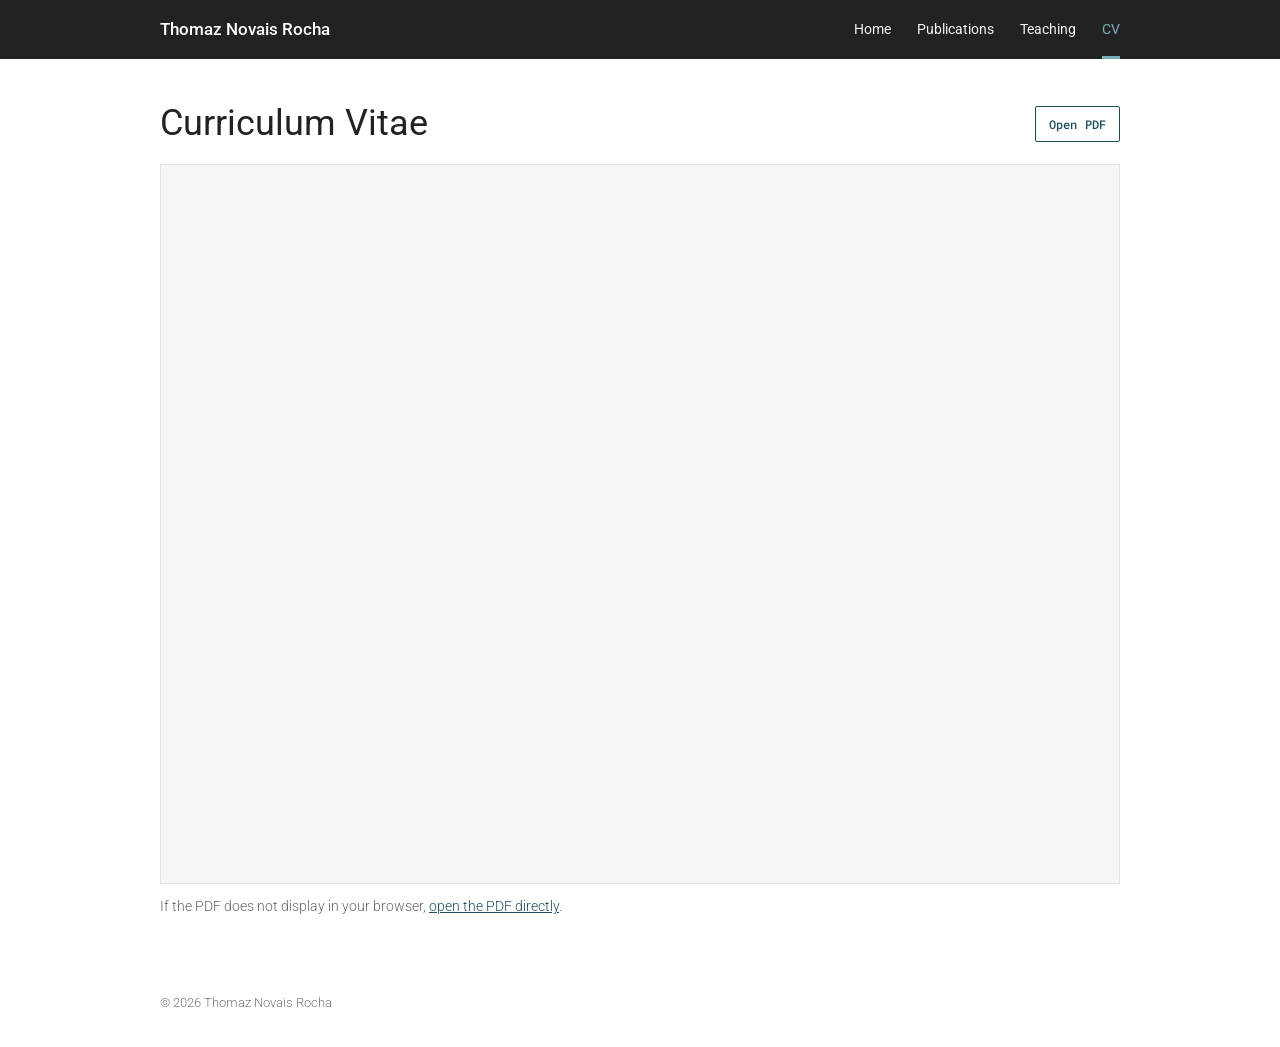
<file: cv.html>
<!doctype html>
<html lang="en">
<head>
  <meta charset="utf-8">
  <meta name="viewport" content="width=device-width, initial-scale=1">
  <meta name="description" content="Curriculum Vitae of Thomaz Novais Rocha, Postdoctoral Researcher at the Institute for Applied Ethics, Pontificia Universidad Católica de Chile.">
  <title>CV · Thomaz Novais Rocha</title>
  <link rel="preconnect" href="https://fonts.googleapis.com">
  <link rel="preconnect" href="https://fonts.gstatic.com" crossorigin>
  <link href="https://fonts.googleapis.com/css2?family=Roboto+Mono:wght@400;500&family=Roboto:wght@300;400;500;700&display=swap" rel="stylesheet">
  <link rel="stylesheet" href="styles.css?v=20260915-16">
</head>
<body>
<header class="site-header">
  <div class="wrap top-nav">
    <div class="site-name"><a href="index.html">Thomaz Novais Rocha</a></div>
    <nav aria-label="Primary navigation">
      <a href="index.html">Home</a>
      <a href="publications.html">Publications</a>
      <a href="teaching.html">Teaching</a>
      <a class="active" href="cv.html">CV</a>
    </nav>
  </div>
</header>
<main class="wrap page cv-page">
  <div class="cv-header">
    <h1>Curriculum Vitae</h1>
    <a class="cv-download" href="assets/Thomaz_Novais_Rocha_CV.pdf?v=20261008" target="_blank" rel="noopener">Open PDF</a>
  </div>
  <iframe class="cv-frame" src="assets/Thomaz_Novais_Rocha_CV.pdf?v=20261008#view=FitH" title="Curriculum Vitae of Thomaz Novais Rocha"></iframe>
  <p class="cv-fallback">If the PDF does not display in your browser, <a href="assets/Thomaz_Novais_Rocha_CV.pdf?v=20261008" target="_blank" rel="noopener">open the PDF directly</a>.</p>
</main>
<footer><div class="wrap">© 2026 Thomaz Novais Rocha</div></footer>
</body></html>
</file>
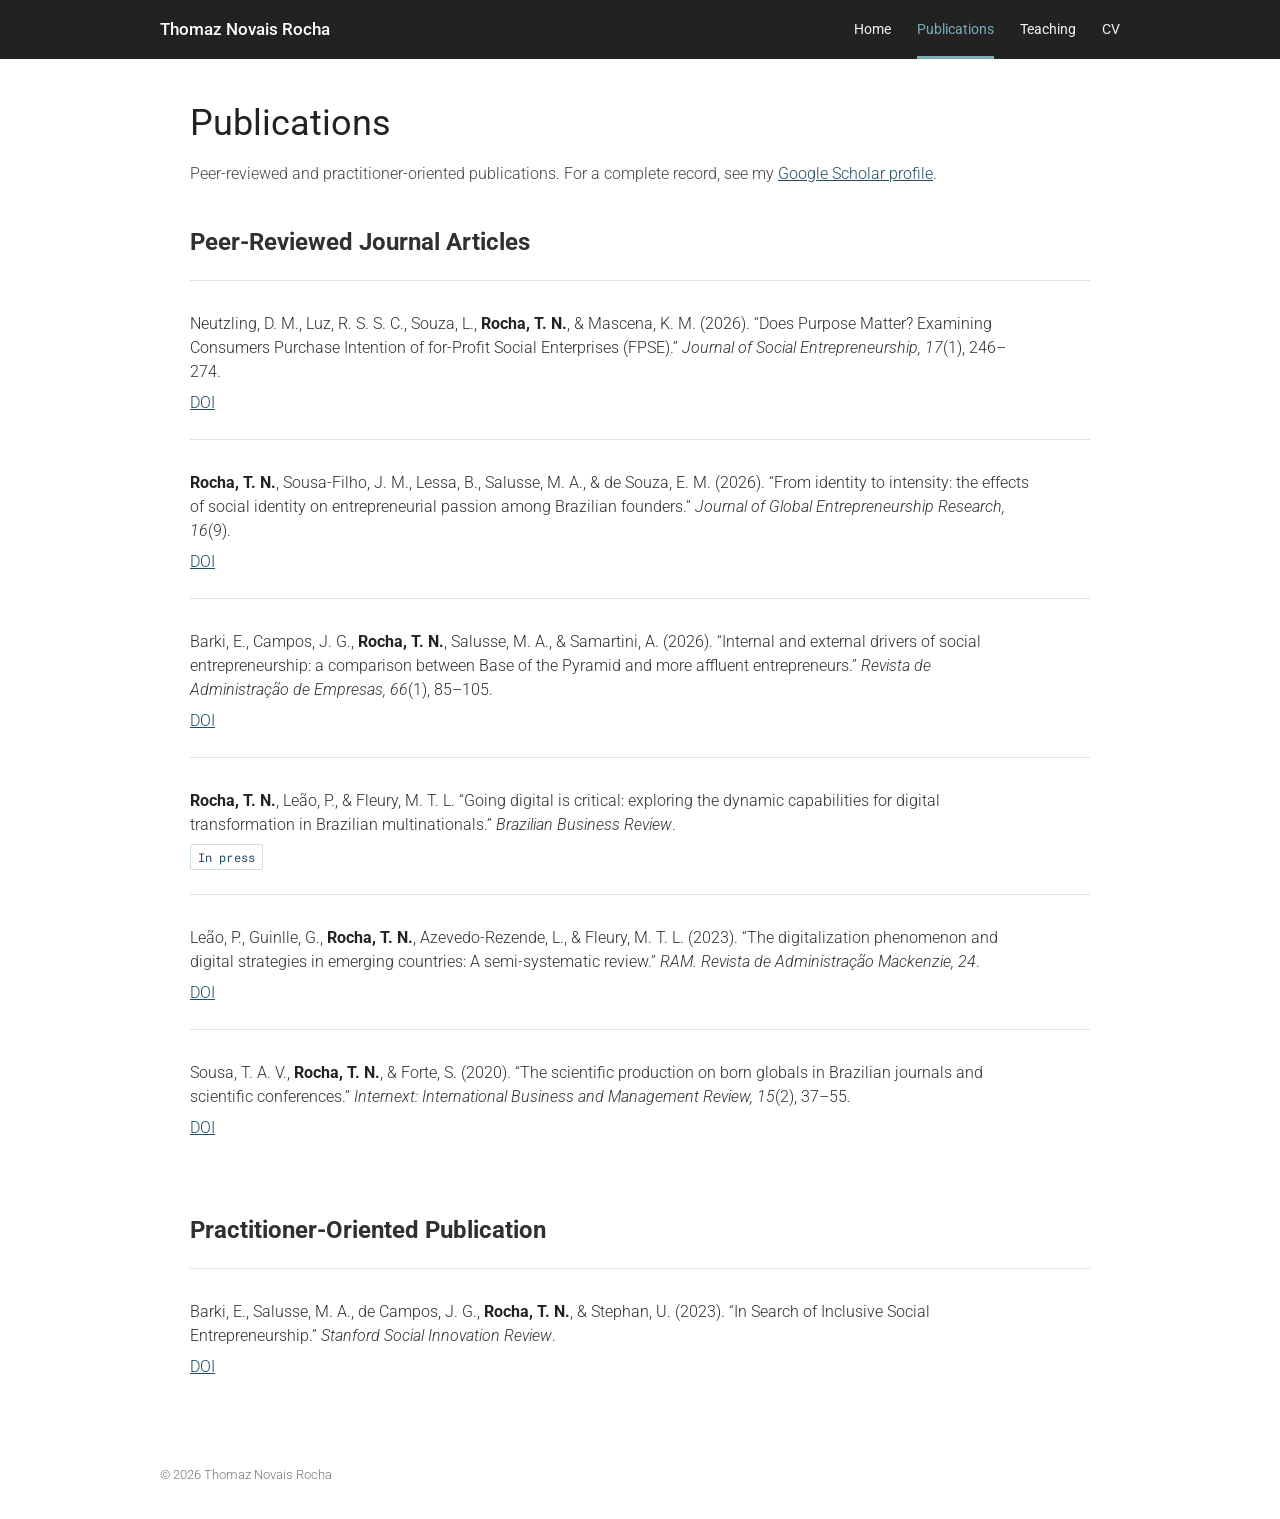
<file: publications.html>
<!doctype html>
<html lang="en">
<head>
  <meta charset="utf-8">
  <meta name="viewport" content="width=device-width, initial-scale=1">
  <meta name="description" content="Publications by Thomaz Novais Rocha on social entrepreneurship, entrepreneurial behavior, business ethics, innovation, and management.">
  <title>Publications · Thomaz Novais Rocha</title>
  <link rel="preconnect" href="https://fonts.googleapis.com">
  <link rel="preconnect" href="https://fonts.gstatic.com" crossorigin>
  <link href="https://fonts.googleapis.com/css2?family=Roboto+Mono:wght@400;500&family=Roboto:wght@300;400;500;700&display=swap" rel="stylesheet">
  <link rel="stylesheet" href="styles.css?v=20260915-16">
</head>
<body>
<header class="site-header">
  <div class="wrap top-nav">
    <div class="site-name"><a href="index.html">Thomaz Novais Rocha</a></div>
    <nav aria-label="Primary navigation">
      <a href="index.html">Home</a>
      <a class="active" href="publications.html">Publications</a>
      <a href="teaching.html">Teaching</a>
      <a href="cv.html">CV</a>
    </nav>
  </div>
</header>
<main class="wrap page">
  <h1>Publications</h1>
  <p class="page-intro">Peer-reviewed and practitioner-oriented publications. For a complete record, see my <a href="https://scholar.google.com.br/citations?hl=pt-BR&user=ff-VyqAAAAAJ" target="_blank" rel="noopener">Google Scholar profile</a>.</p>

  <h2>Peer-Reviewed Journal Articles</h2>
  <div class="entry"><p class="citation">Neutzling, D. M., Luz, R. S. S. C., Souza, L., <strong>Rocha, T. N.</strong>, & Mascena, K. M. (2026). “Does Purpose Matter? Examining Consumers Purchase Intention of for-Profit Social Enterprises (FPSE).” <em>Journal of Social Entrepreneurship, 17</em>(1), 246–274.</p><a href="https://doi.org/10.1080/19420676.2024.2358442" target="_blank" rel="noopener">DOI</a></div>
  <div class="entry"><p class="citation"><strong>Rocha, T. N.</strong>, Sousa-Filho, J. M., Lessa, B., Salusse, M. A., & de Souza, E. M. (2026). “From identity to intensity: the effects of social identity on entrepreneurial passion among Brazilian founders.” <em>Journal of Global Entrepreneurship Research, 16</em>(9).</p><a href="https://doi.org/10.1007/s40497-025-00483-y" target="_blank" rel="noopener">DOI</a></div>
  <div class="entry"><p class="citation">Barki, E., Campos, J. G., <strong>Rocha, T. N.</strong>, Salusse, M. A., & Samartini, A. (2026). “Internal and external drivers of social entrepreneurship: a comparison between Base of the Pyramid and more affluent entrepreneurs.” <em>Revista de Administração de Empresas, 66</em>(1), 85–105.</p><a href="https://doi.org/10.1108/RAE-03-2026-0023" target="_blank" rel="noopener">DOI</a></div>
  <div class="entry"><p class="citation"><strong>Rocha, T. N.</strong>, Leão, P., & Fleury, M. T. L. “Going digital is critical: exploring the dynamic capabilities for digital transformation in Brazilian multinationals.” <em>Brazilian Business Review</em>.</p><span class="badge">In press</span></div>
  <div class="entry"><p class="citation">Leão, P., Guinlle, G., <strong>Rocha, T. N.</strong>, Azevedo-Rezende, L., & Fleury, M. T. L. (2023). “The digitalization phenomenon and digital strategies in emerging countries: A semi-systematic review.” <em>RAM. Revista de Administração Mackenzie, 24</em>.</p><a href="https://doi.org/10.1590/1678-6971/eRAMR230059.en" target="_blank" rel="noopener">DOI</a></div>
  <div class="entry"><p class="citation">Sousa, T. A. V., <strong>Rocha, T. N.</strong>, & Forte, S. (2020). “The scientific production on born globals in Brazilian journals and scientific conferences.” <em>Internext: International Business and Management Review, 15</em>(2), 37–55.</p><a href="https://doi.org/10.18568/internext.v15i2.525" target="_blank" rel="noopener">DOI</a></div>

  <h2 style="margin-top:48px">Practitioner-Oriented Publication</h2>
  <div class="entry"><p class="citation">Barki, E., Salusse, M. A., de Campos, J. G., <strong>Rocha, T. N.</strong>, & Stephan, U. (2023). “In Search of Inclusive Social Entrepreneurship.” <em>Stanford Social Innovation Review</em>.</p><a href="https://doi.org/10.48558/J0YT-QZ66" target="_blank" rel="noopener">DOI</a></div>
</main>
<footer><div class="wrap">© 2026 Thomaz Novais Rocha</div></footer>
</body></html>
</file>
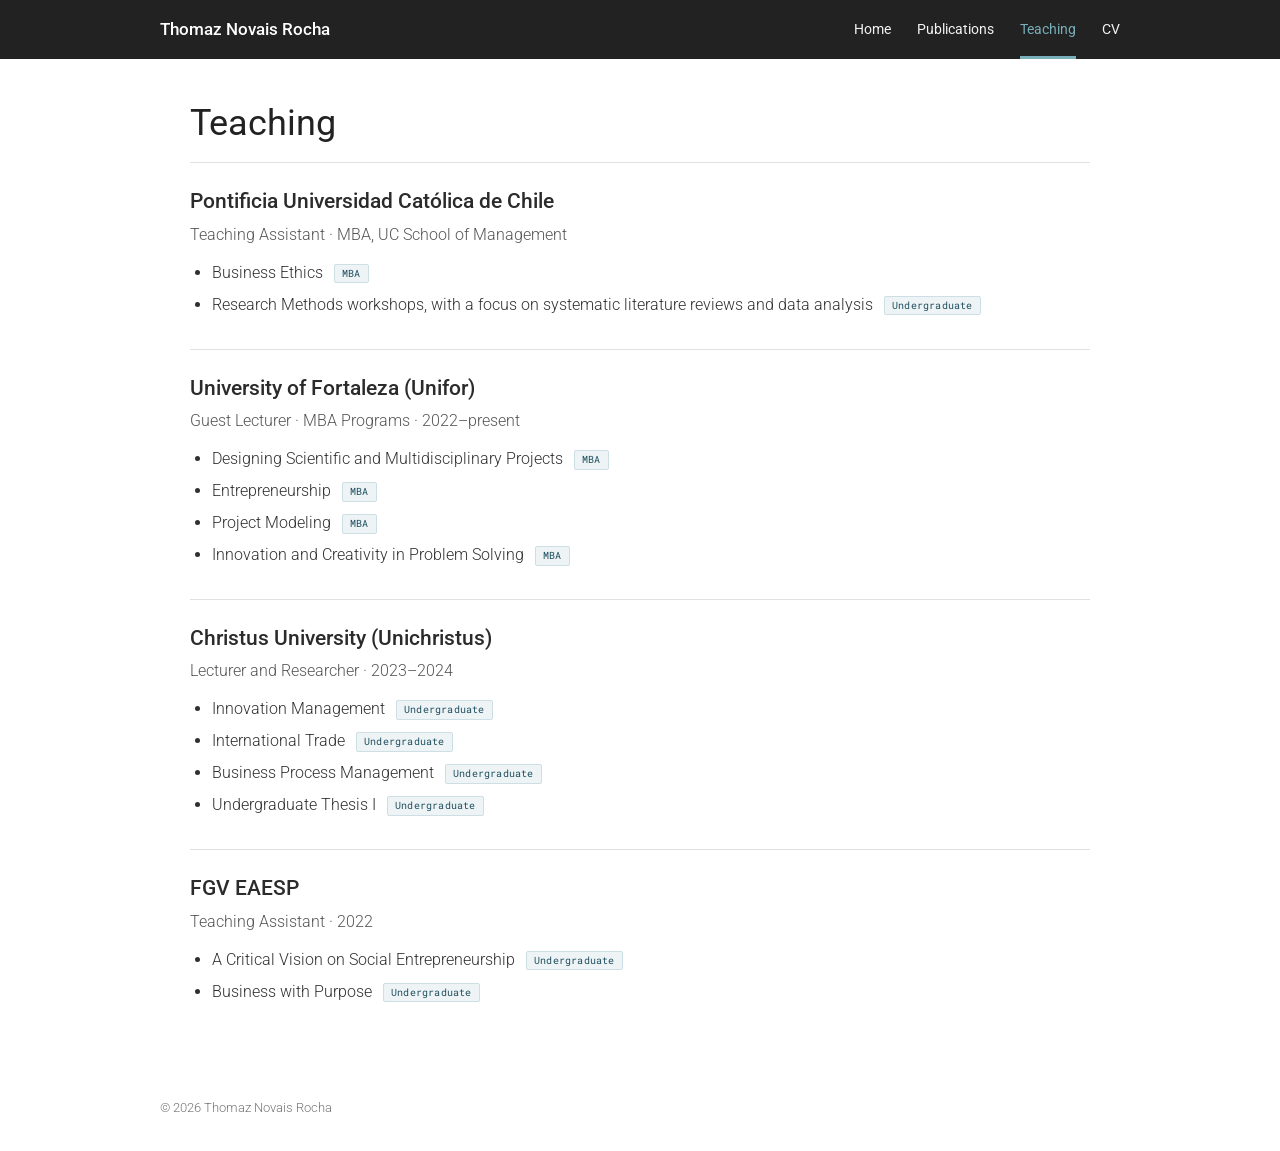
<file: teaching.html>
<!doctype html>
<html lang="en">
<head>
  <meta charset="utf-8">
  <meta name="viewport" content="width=device-width, initial-scale=1">
  <meta name="description" content="Teaching experience of Thomaz Novais Rocha across MBA and undergraduate programs in business ethics, entrepreneurship, innovation, research methods, and management.">
  <title>Teaching · Thomaz Novais Rocha</title>
  <link rel="preconnect" href="https://fonts.googleapis.com">
  <link rel="preconnect" href="https://fonts.gstatic.com" crossorigin>
  <link href="https://fonts.googleapis.com/css2?family=Roboto+Mono:wght@400;500&family=Roboto:wght@300;400;500;700&display=swap" rel="stylesheet">
  <link rel="stylesheet" href="styles.css?v=20260915-16">
</head>
<body>
<header class="site-header">
  <div class="wrap top-nav">
    <div class="site-name"><a href="index.html">Thomaz Novais Rocha</a></div>
    <nav aria-label="Primary navigation">
      <a href="index.html">Home</a>
      <a href="publications.html">Publications</a>
      <a class="active" href="teaching.html">Teaching</a>
      <a href="cv.html">CV</a>
    </nav>
  </div>
</header>
<main class="wrap page">
  <h1>Teaching</h1>
  <div class="entry">
    <h2>Pontificia Universidad Católica de Chile</h2>
    <p class="meta">Teaching Assistant · MBA, UC School of Management</p>
    <ul class="course-list">
      <li>Business Ethics <span class="course-level">MBA</span></li>
      <li>Research Methods workshops, with a focus on systematic literature reviews and data analysis <span class="course-level">Undergraduate</span></li>
    </ul>
  </div>
  <div class="entry">
    <h2>University of Fortaleza (Unifor)</h2>
    <p class="meta">Guest Lecturer · MBA Programs · 2022–present</p>
    <ul class="course-list">
      <li>Designing Scientific and Multidisciplinary Projects <span class="course-level">MBA</span></li>
      <li>Entrepreneurship <span class="course-level">MBA</span></li>
      <li>Project Modeling <span class="course-level">MBA</span></li>
      <li>Innovation and Creativity in Problem Solving <span class="course-level">MBA</span></li>
    </ul>
  </div>
  <div class="entry">
    <h2>Christus University (Unichristus)</h2>
    <p class="meta">Lecturer and Researcher · 2023–2024</p>
    <ul class="course-list">
      <li>Innovation Management <span class="course-level">Undergraduate</span></li>
      <li>International Trade <span class="course-level">Undergraduate</span></li>
      <li>Business Process Management <span class="course-level">Undergraduate</span></li>
      <li>Undergraduate Thesis I <span class="course-level">Undergraduate</span></li>
    </ul>
  </div>
  <div class="entry">
    <h2>FGV EAESP</h2>
    <p class="meta">Teaching Assistant · 2022</p>
    <ul class="course-list">
      <li>A Critical Vision on Social Entrepreneurship <span class="course-level">Undergraduate</span></li>
      <li>Business with Purpose <span class="course-level">Undergraduate</span></li>
    </ul>
  </div>
</main>
<footer><div class="wrap">© 2026 Thomaz Novais Rocha</div></footer>
</body></html>
</file>
<file: styles.css>
:root{--ink:#303030;--muted:#555;--line:#e1e1e1;--link:#111;--paper:#fff;--soft:#f7f7f7;--accent:#1f4e5f;--accent-dark:#173b48;--accent-soft:#eef4f5;--accent-line:#cddfe4;--nav:#222;--nav-accent:#79aebb;--max:960px}*{box-sizing:border-box}html{scroll-behavior:smooth}body{margin:0;background:var(--paper);color:var(--ink);font-family:"Roboto",Arial,sans-serif;font-size:16px;font-weight:300;line-height:1.5}.wrap{width:min(calc(100% - 64px),var(--max));margin:0 auto}a{color:var(--link)}header{background:var(--nav)}.top-nav{min-height:58px;display:flex;justify-content:space-between;align-items:center;gap:28px}.site-name{flex:0 0 auto}.site-name a{color:#fff;text-decoration:none;font-size:17px;font-weight:500;line-height:1}.top-nav nav{display:flex;gap:26px;align-items:center;justify-content:flex-end;flex-wrap:wrap}.top-nav nav a{color:#f4f4f4;text-decoration:none;font-size:14px;font-weight:400;padding:19px 0 16px;border-bottom:3px solid transparent;transition:color .15s ease,border-color .15s ease}.top-nav nav a:hover,.top-nav nav a.active{color:var(--nav-accent);border-bottom-color:var(--nav-accent)}main{padding:8px 0 40px}.intro-section{display:grid;grid-template-columns:minmax(0,1fr) 260px;column-gap:42px;align-items:start;padding:0 0 18px;border-top:0}.intro-copy h1{font-size:40px;line-height:1.12;font-weight:700;letter-spacing:-.02em;margin:0 0 10px;color:#111}.intro-copy h1 strong{font-weight:700}.role,.affil{font-size:16px;margin:0;color:var(--accent);font-weight:700}.role{margin-top:12px}.affil{margin-top:2px;margin-bottom:20px}.bio{max-width:600px;font-size:16px}.bio p{margin:0 0 16px}.profile-panel{padding-top:111px}.photo{width:100%;display:block;border-radius:3px;box-shadow:0 2px 8px rgba(0,0,0,.18);aspect-ratio:4/5;object-fit:cover}.contact-icons{display:flex;justify-content:center;gap:10px;margin-top:18px;align-items:center;flex-wrap:nowrap}.contact-icons a{color:#000;text-decoration:none;line-height:1;display:inline-flex;align-items:center;justify-content:center;width:34px;height:34px;transition:opacity .15s ease,transform .15s ease}.contact-icons a:hover{opacity:.76;transform:translateY(-1px)}.contact-icons .email-link{color:var(--accent);font-size:29px}.contact-icons .linkedin-link{color:#0A66C2;font-size:30px}.logo-link{width:34px;height:34px}.contact-logo{display:block;object-fit:contain}.scholar-logo{width:31px;height:31px;border-radius:4px}.orcid-logo{width:31px;height:31px}.lattes-logo{width:55px;height:29px}.cv-link{color:var(--accent)!important;font-size:0!important}.cv-icon-text{display:inline-flex;align-items:center;justify-content:center;width:31px;height:31px;border-radius:4px;background:var(--accent);color:#fff;font-family:"Roboto Mono",monospace;font-size:13px;font-weight:700;line-height:1;letter-spacing:.03em}.home-rule{border:0;border-top:1px solid var(--line);margin:0}.academic-container{width:100%;display:block;padding:17px 0 17px;font-size:16px;line-height:1.45;overflow:auto}.academic-heading{font-size:25px;font-weight:700;line-height:1.2;margin:0 0 23px;color:#111}.academic-bold{font-weight:700}.bioword1{float:left}.bioword2{float:right;text-align:right}.page{max-width:900px;padding-top:44px}.page h1{font-size:36px;font-weight:400;line-height:1.15;margin:0 0 18px;color:#222}.page-intro{font-size:16px;color:#444;max-width:780px;margin:0 0 38px}.entry{padding:24px 0;border-top:1px solid var(--line)}.entry h2{font-size:21px;font-weight:500;line-height:1.35;margin:0 0 7px;color:#2b2b2b}.entry p{margin:7px 0}.entry a,.page a{color:var(--accent)}.entry a:hover,.page a:hover{text-decoration:underline}.meta,.status{color:#555}.citation{max-width:840px}.citation strong{font-weight:700;color:#222}.badge{display:inline-block;font-family:"Roboto Mono",monospace;font-size:12px;font-weight:400;padding:3px 7px;border:1px solid var(--accent-line);border-radius:2px;background:transparent;color:var(--accent);letter-spacing:.01em}.course-list{margin:14px 0 0;padding-left:22px}.course-list li{margin:8px 0}.course-level{display:inline-block;margin-left:7px;padding:2px 7px;border:1px solid var(--accent-line);border-radius:2px;background:var(--accent-soft);color:var(--accent);font-family:"Roboto Mono",monospace;font-size:10px;font-weight:400;line-height:1.35;letter-spacing:.02em;vertical-align:1px;white-space:nowrap}.cv-page{max-width:960px}.cv-header{display:flex;align-items:center;justify-content:space-between;gap:24px;margin-bottom:20px}.cv-header h1{margin:0}.cv-download{display:inline-flex;align-items:center;justify-content:center;padding:8px 13px;border:1px solid var(--accent);border-radius:2px;background:#fff;color:var(--accent)!important;font-family:"Roboto Mono",monospace;font-size:12px;font-weight:500;letter-spacing:.01em;text-decoration:none;white-space:nowrap;transition:background .15s ease,color .15s ease,border-color .15s ease}.cv-download:hover{background:var(--accent);border-color:var(--accent);color:#fff!important;text-decoration:none!important}.cv-frame{display:block;width:100%;height:calc(100vh - 190px);min-height:720px;border:1px solid var(--line);background:#f5f5f5}.cv-fallback{font-size:14px;color:#666;margin-top:12px}footer{padding:22px 0 34px;color:#777;font-size:13px;margin-top:0}@media(max-width:760px){.wrap{width:min(calc(100% - 36px),var(--max))}.top-nav{min-height:auto;align-items:flex-start;flex-direction:column;gap:8px;padding:14px 0 0}.site-name a{font-size:16px}.top-nav nav{gap:18px;justify-content:flex-start;width:100%}.top-nav nav a{padding:8px 0 11px}.intro-section{grid-template-columns:1fr;gap:26px;padding-bottom:28px}.intro-copy h1{font-size:34px}.bio{max-width:none}.profile-panel{padding-top:0;max-width:300px}.contact-icons{justify-content:flex-start;padding-left:6px;gap:11px;flex-wrap:wrap}.bioword1,.bioword2{float:none;text-align:left}.academic-container br{display:none}.academic-container .bioword2{margin-bottom:10px}.academic-heading{margin-bottom:18px}.page{padding-top:32px}.page h1{font-size:32px}.cv-header{align-items:flex-start}.cv-frame{height:72vh;min-height:540px}}
</file>
